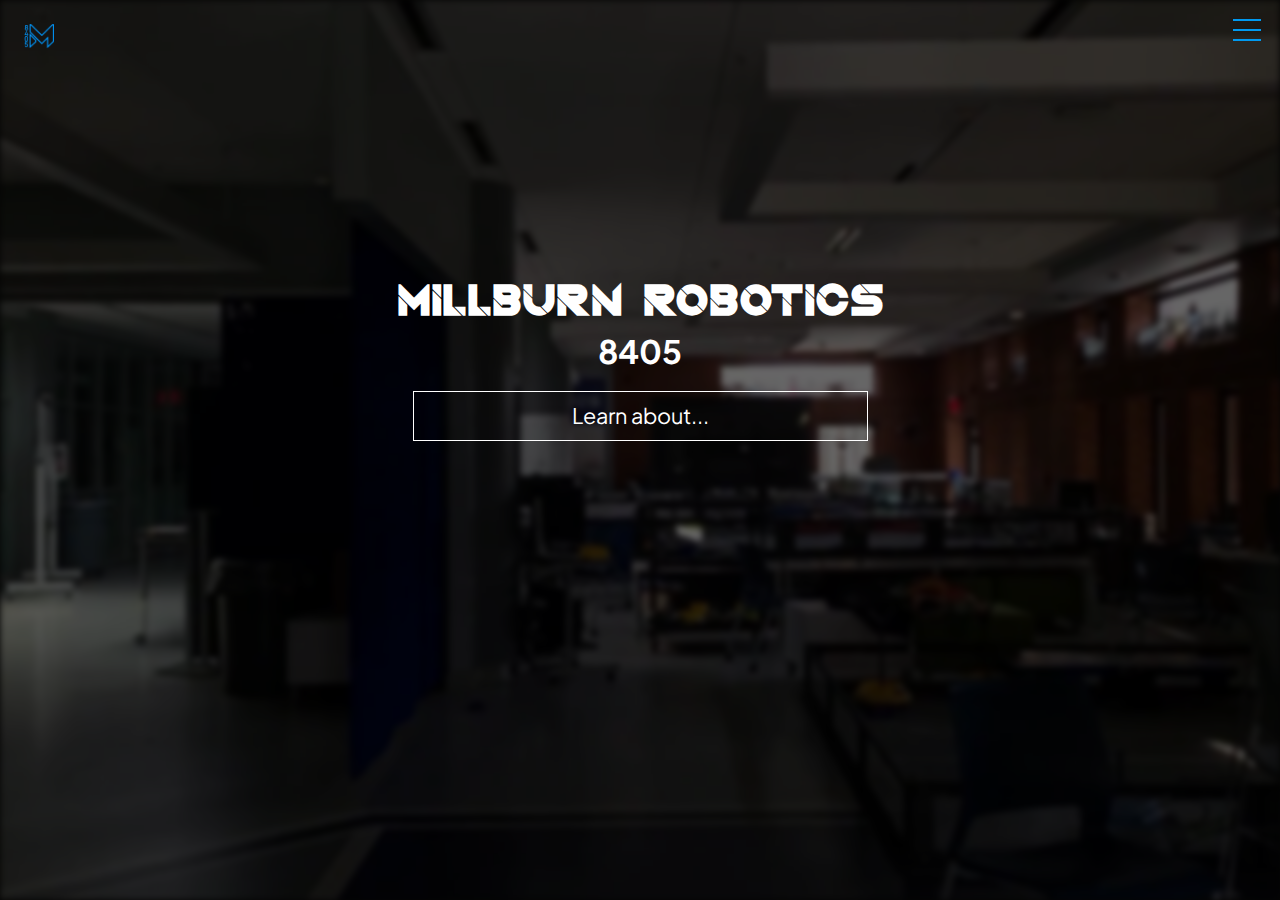
<file: index.html>
<html lang="en">

<head>
  <meta charset="UTF-8" />
  <meta http-equiv="X-UA-Compatible" content="IE=edge" />
  <meta name="viewport" content="width=device-width, initial-scale=1.0" />
  <meta name="description" content="Welcome to the website of 7405X VEX AI Robotics!">
  <link rel="stylesheet" href="css/style.css" />
  <link rel="stylesheet" href="css/menu.css" />
  <link rel="preconnect" href="https://fonts.googleapis.com" />
  <link rel="preconnect" href="https://fonts.gstatic.com" crossorigin />
  <link href="https://fonts.googleapis.com/css2?family=Akshar&family=Roboto&display=swap" rel="stylesheet" />
  <title>8405 Millburn Robotics</title>
  <link rel="icon" type="image/x-icon" href="./media/favicon.png" />
</head>

<body>
  <div class="logo">
    <a href="index.html"><img src="./media/favicon.png" alt="Millburn 8405" /></a>
  </div>

  <nav>
    <div id="nav"></div>
  </nav>

  <header class="splash">
    <div class="splash-img"></div>
    <div class="splash-inner">
      <h1>MILLBURN ROBOTICS</h1>
      <h2>8405</h2>
      <a class="button" id="learnmore">Learn about...</a>
      <a href="build.html" class="button invis" id="build">Build</a>
      <a href="code.html" class="button invis" id="code">Code</a>
    </div>
  </header>

  <script src="./js/script.js"></script>
  <script src="./js/buttons.js"></script>
</body>

</html>
</file>
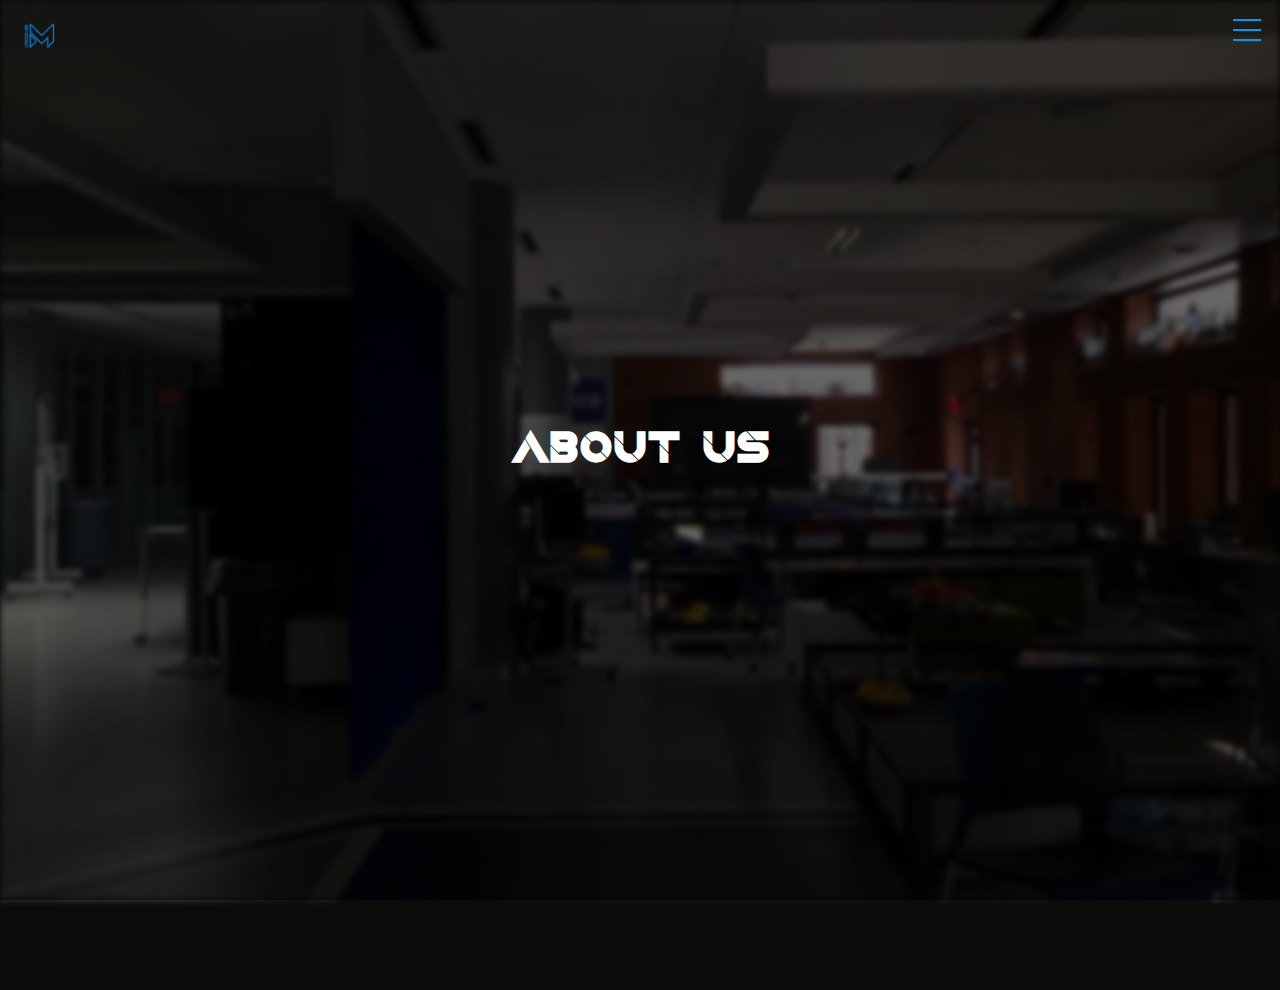
<file: about.html>
<html lang="en">

<head>
  <meta charset="UTF-8" />
  <meta http-equiv="X-UA-Compatible" content="IE=edge" />
  <meta name="viewport" content="width=device-width, initial-scale=1.0" />
  <link rel="stylesheet" href="css/style.css" />
  <link rel="stylesheet" href="css/menu.css" />
  <link rel="preconnect" href="https://fonts.googleapis.com" />
  <link rel="preconnect" href="https://fonts.gstatic.com" crossorigin />
  <link href="https://fonts.googleapis.com/css2?family=Akshar&family=Roboto&display=swap" rel="stylesheet" />
  <title>About Us</title>
  <link rel="icon" type="image/x-icon" href="./media/favicon.png" />
</head>

<body>
  <div class="logo">
    <a href="index.html"><img src="./media/favicon.png" alt="Millburn AI" /></a>
  </div>

  <nav>
    <div id="nav"></div>
  </nav>

  <header class="splash">
    <div class="splash-img"></div>
    <div class="splash-inner">
      <h1>ABOUT US</h1>
    </div>
  </header>

  <main></main>

  <script src="./js/script.js"></script>
</body>

</html>
</file>
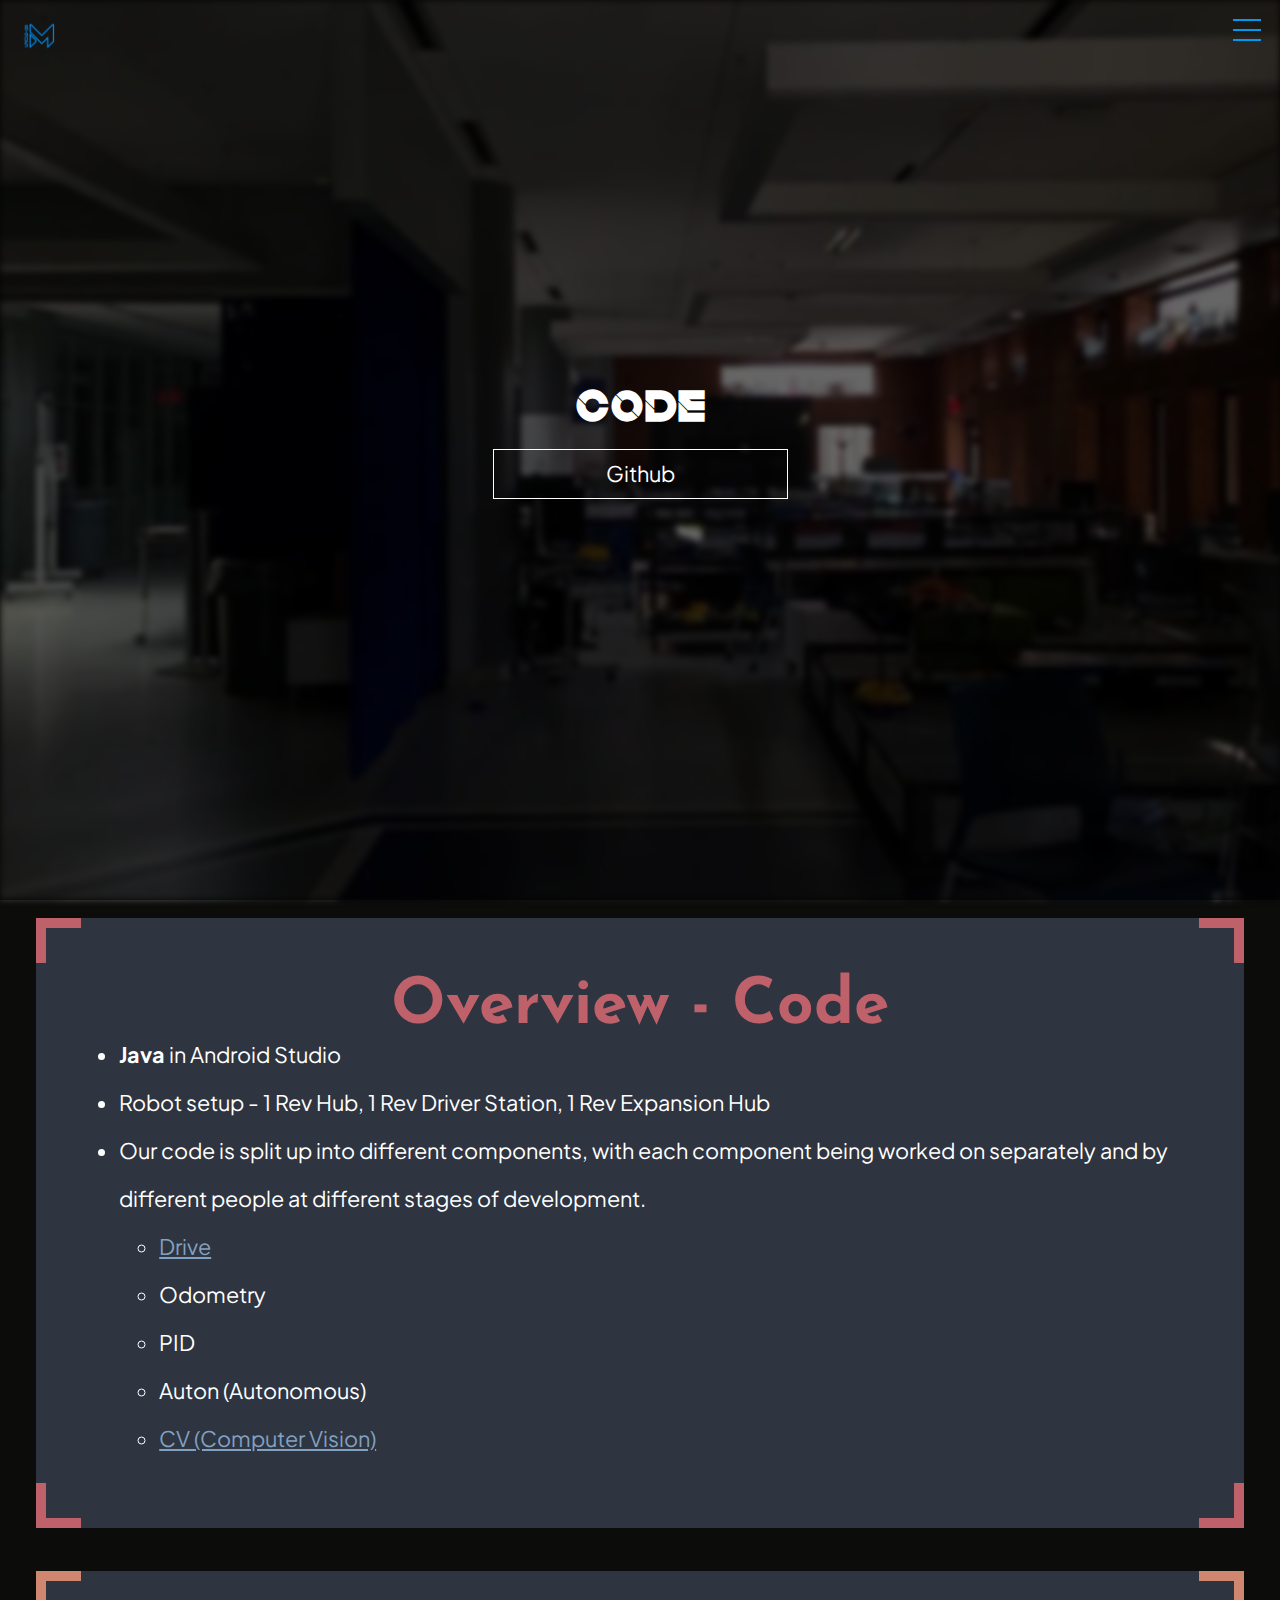
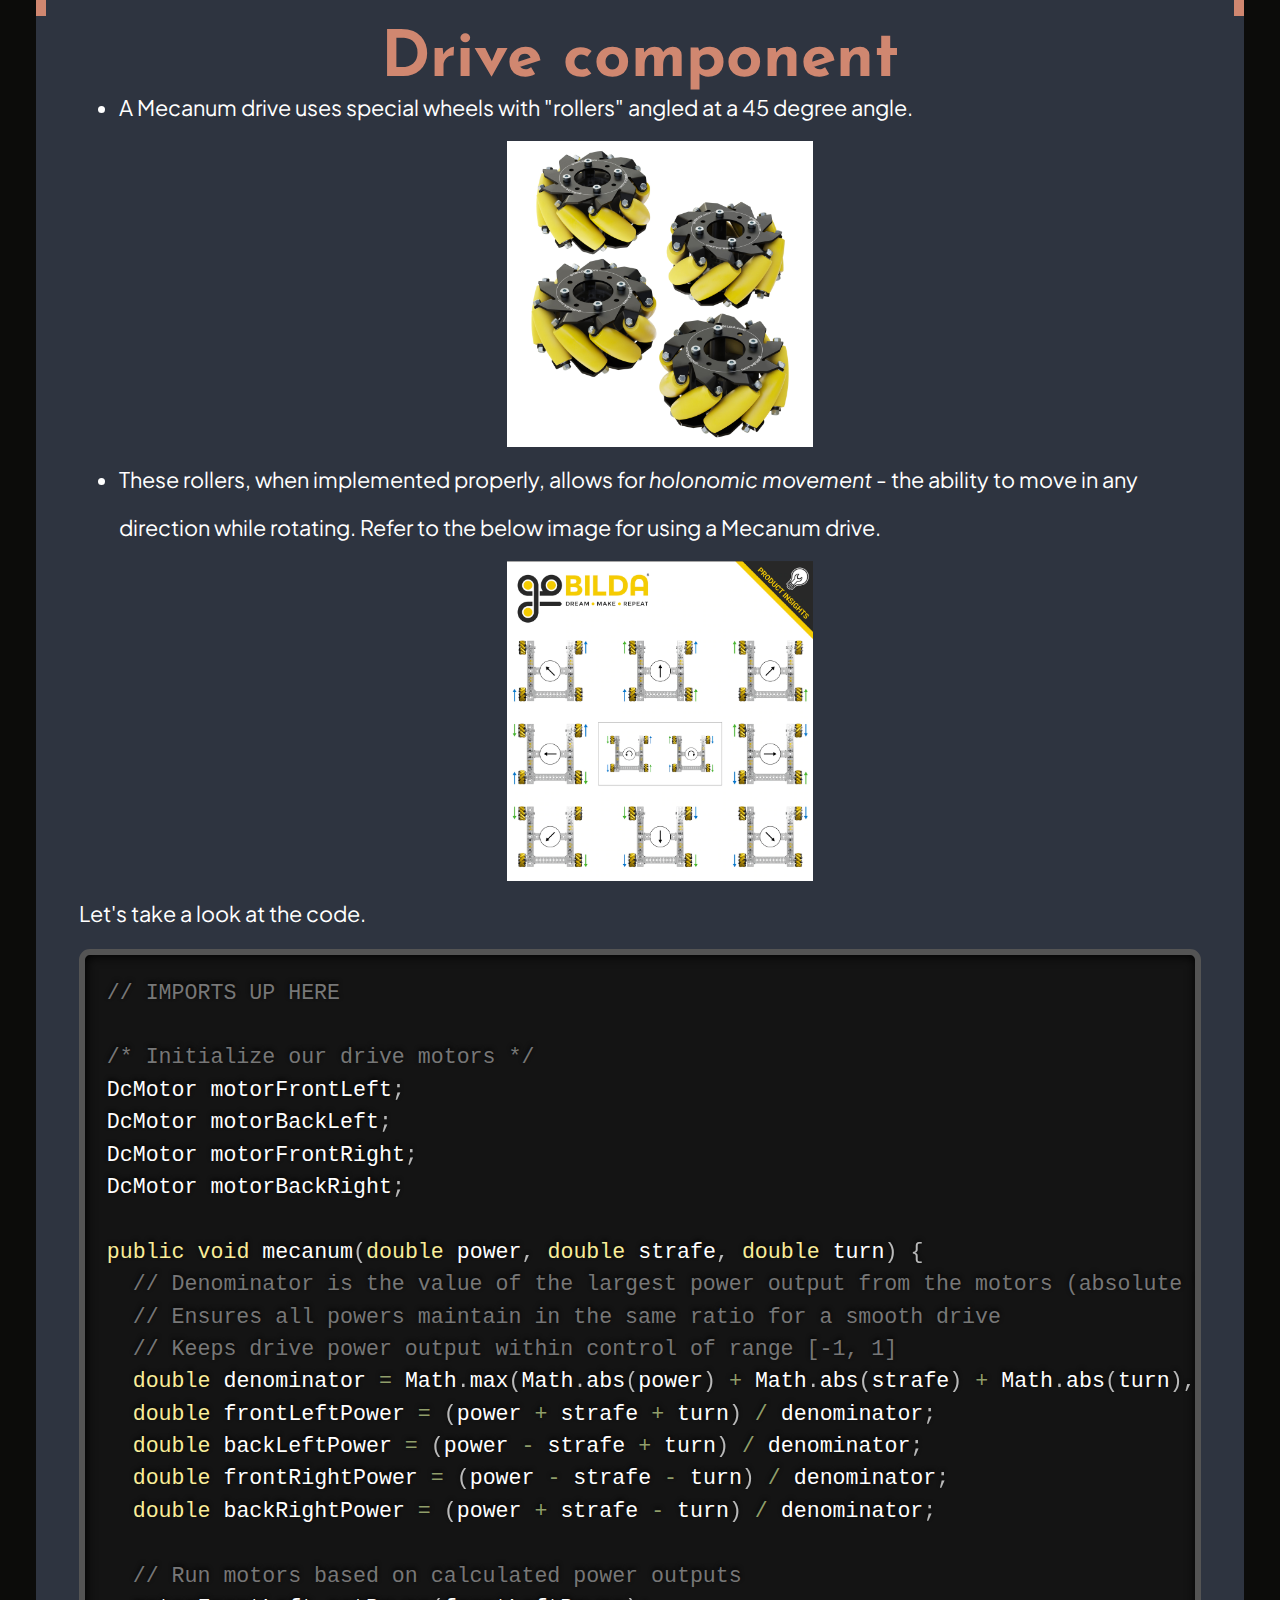
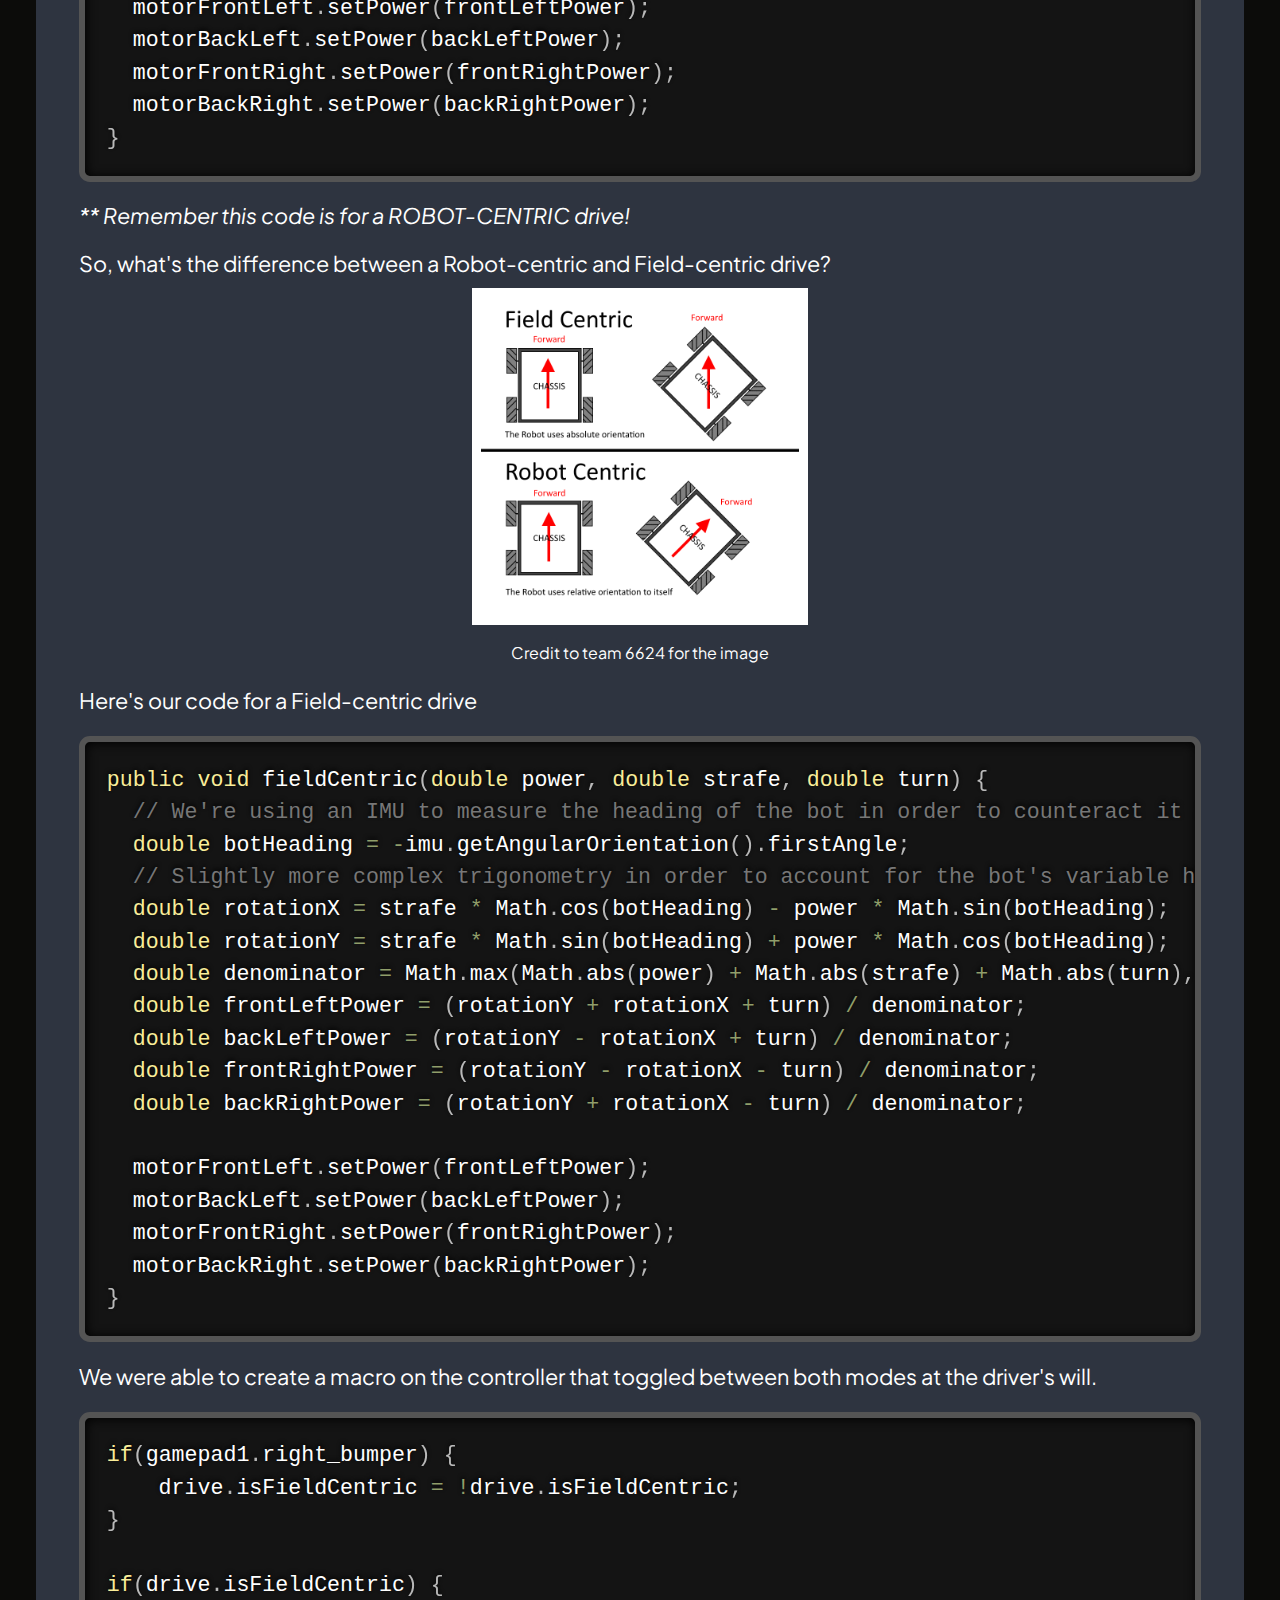
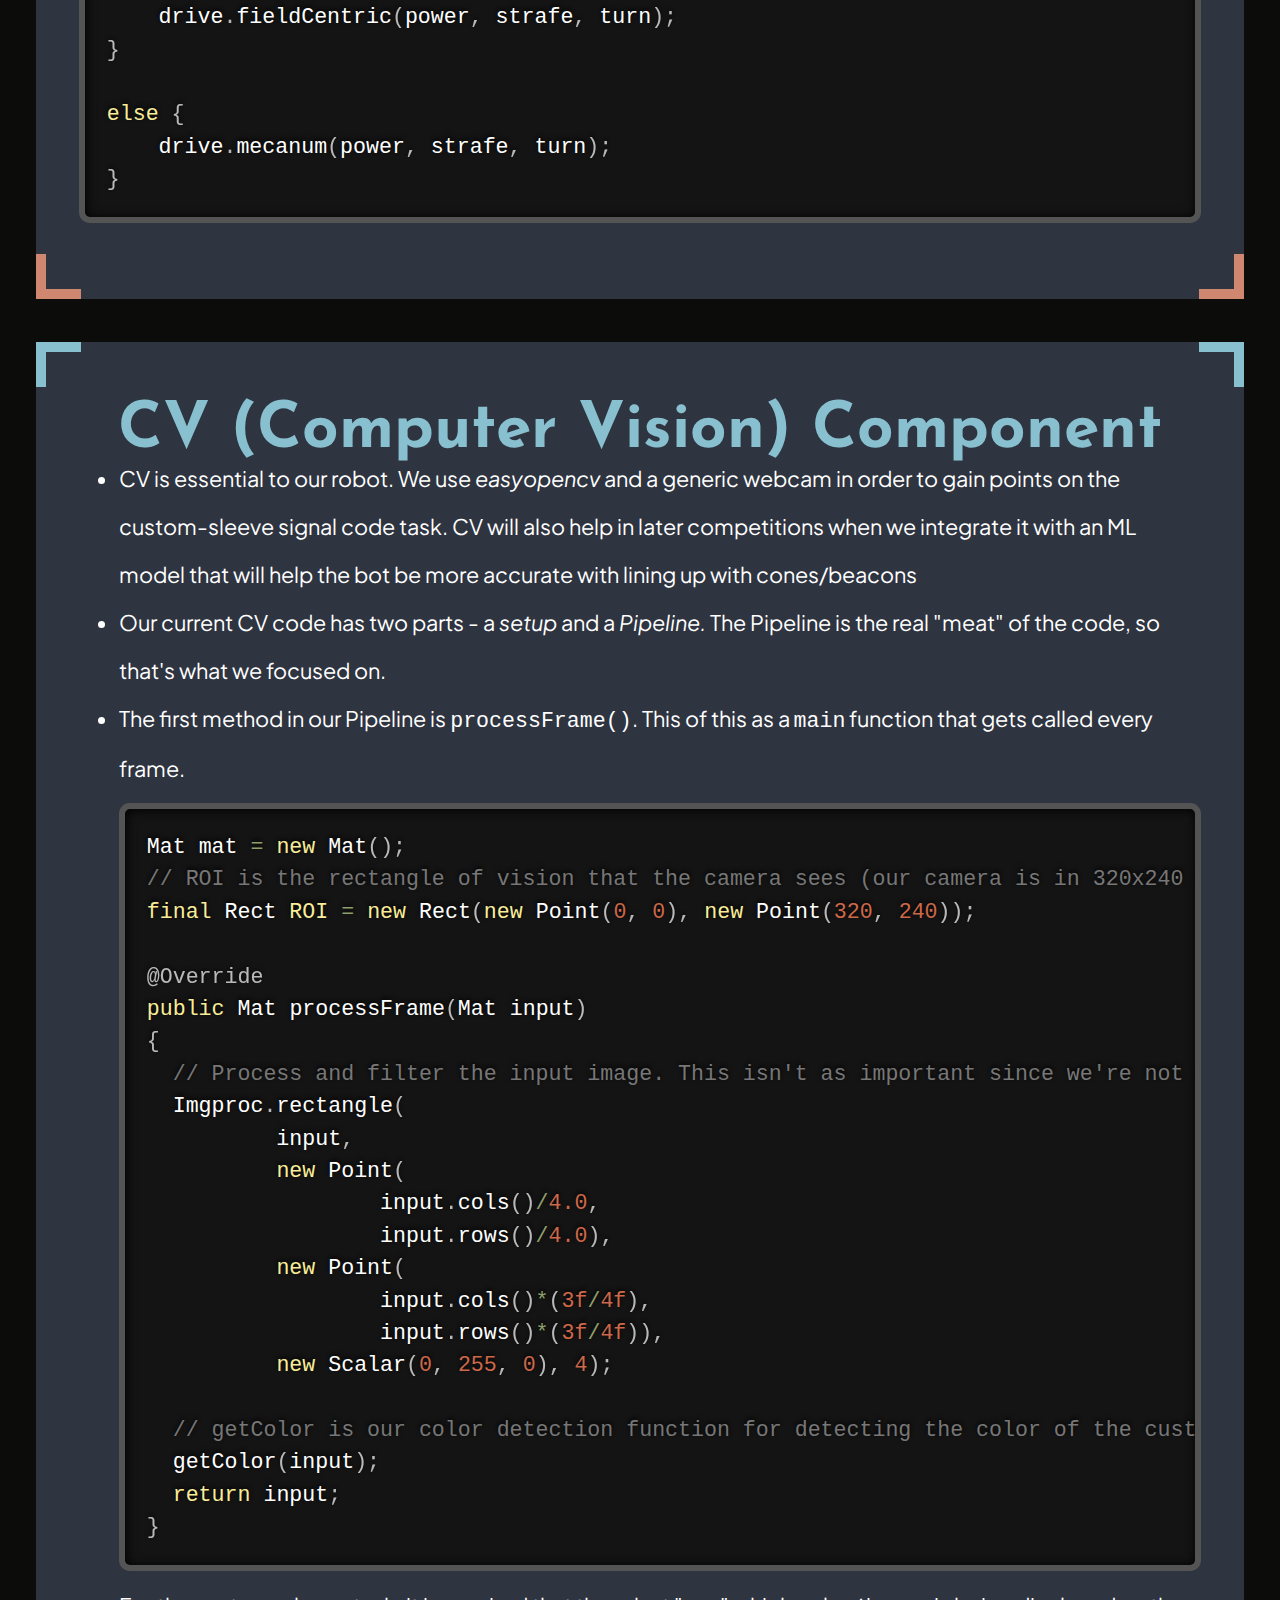
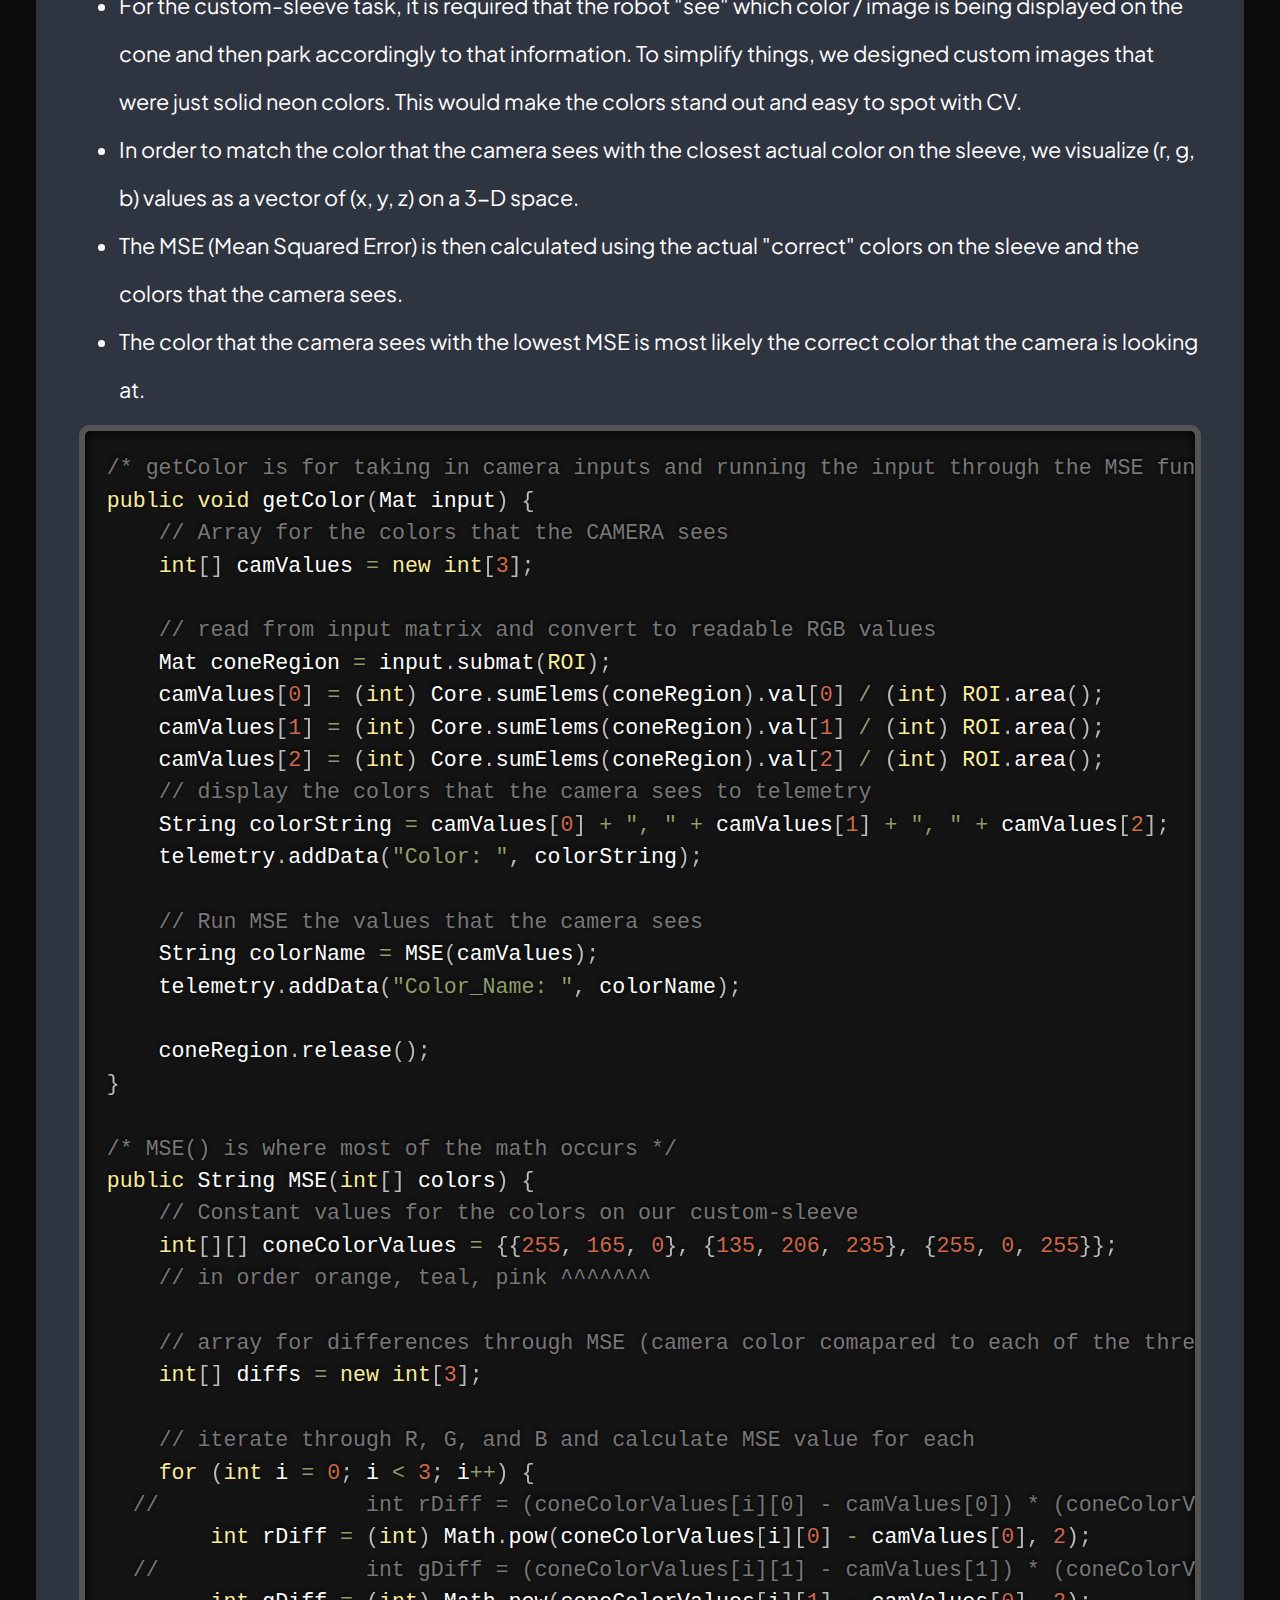
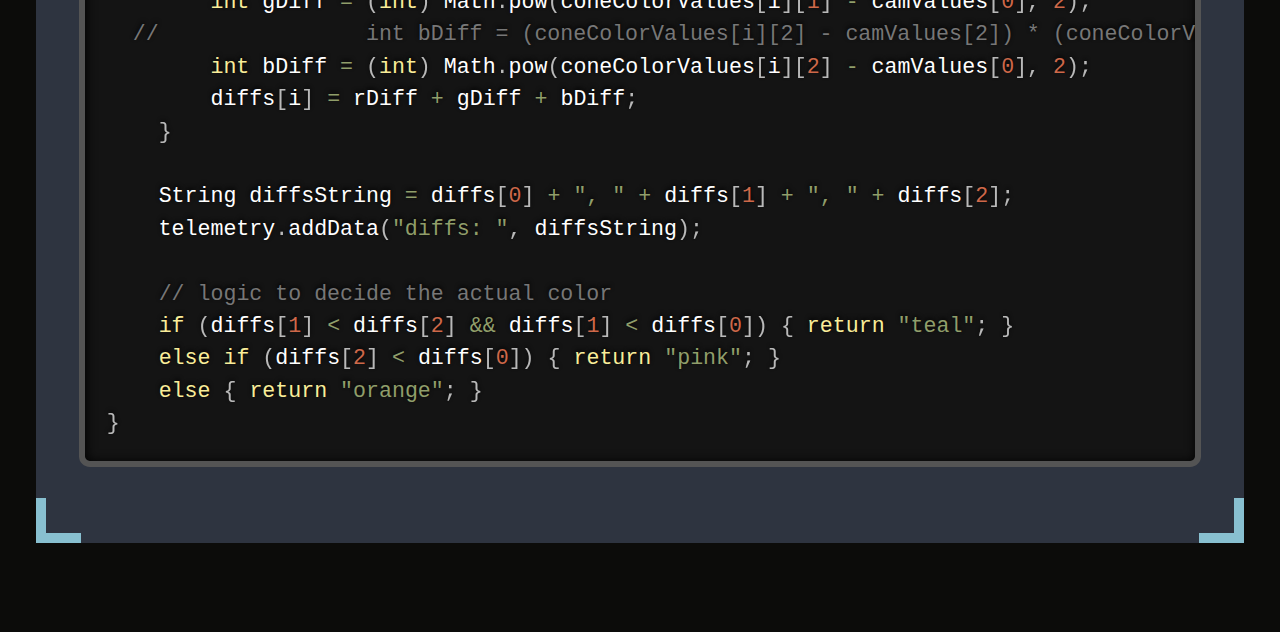
<file: code.html>
<html lang="en">

<head>
  <meta charset="UTF-8" />
  <meta http-equiv="X-UA-Compatible" content="IE=edge" />
  <meta name="viewport" content="width=device-width, initial-scale=1.0" />
  <link rel="stylesheet" href="css/style.css" />
  <link rel="stylesheet" href="css/menu.css" />
  <link rel="preconnect" href="https://fonts.googleapis.com" />
  <link rel="preconnect" href="https://fonts.gstatic.com" crossorigin />
  <link href="https://fonts.googleapis.com/css2?family=Akshar&family=Roboto&display=swap" rel="stylesheet" />
  <title>Code</title>
  <link rel="icon" type="image/x-icon" href="./media/favicon.png" />
  <link rel="stylesheet" href="assets/prism.css">
</head>

<body>
  <div class="logo">
    <a href="index.html"><img src="./media/favicon.png" alt="Millburn AI" /></a>
  </div>

  <nav>
    <div id="nav"></div>
  </nav>

  <header class="splash">
    <div class="splash-img"></div>
    <div class="splash-inner">
      <h1>CODE</h1>
      <a class="button" href="https://github.com/SaazM/8405FTC" target="_blank">Github</a>
    </div>
  </header>

  <main>
    <article>
      <section id="overview">
        <div class="container-overview">
          <h1>Overview - Code</h1>
          <ul>
            <li><strong>Java</strong> in Android Studio</li>
            <li>Robot setup - 1 Rev Hub, 1 Rev Driver Station, 1 Rev Expansion Hub</li>
            <li>Our code is split up into different components, with each component being worked on separately and by different people at different stages of development.</li>
            <ul>
              <li><a href="#drive">Drive</a></li>
              <li>Odometry</li>
              <li>PID</li>
              <li>Auton (Autonomous)</li>
              <li><a href="#cv">CV (Computer Vision)</a></li>
            </ul>
          </ul>
        </div>
      </section>

      <section id="overview">
        <div class="container-drive" id="drive">
          <h1>Drive component</h1>

          <ul>
          <li>A Mecanum drive uses special wheels with "rollers" angled at a 45 degree angle.</li>
          <img src="assets/mecanum.jpg"></img>
          <li>These rollers, when implemented properly, allows for <i>holonomic movement</i> - the ability to move in any direction while rotating. Refer to the below image for using a Mecanum drive.</li>
          <img src="assets/mecanum_chart.png"></img>
          </ul>

          <p>Let's take a look at the code.</p>

<pre><code class="language-java">// IMPORTS UP HERE

/* Initialize our drive motors */
DcMotor motorFrontLeft;
DcMotor motorBackLeft;
DcMotor motorFrontRight;
DcMotor motorBackRight;

public void mecanum(double power, double strafe, double turn) {
  // Denominator is the value of the largest power output from the motors (absolute value) OR 1
  // Ensures all powers maintain in the same ratio for a smooth drive
  // Keeps drive power output within control of range [-1, 1]
  double denominator = Math.max(Math.abs(power) + Math.abs(strafe) + Math.abs(turn), 1);
  double frontLeftPower = (power + strafe + turn) / denominator;
  double backLeftPower = (power - strafe + turn) / denominator;
  double frontRightPower = (power - strafe - turn) / denominator;
  double backRightPower = (power + strafe - turn) / denominator;

  // Run motors based on calculated power outputs
  motorFrontLeft.setPower(frontLeftPower);
  motorBackLeft.setPower(backLeftPower);
  motorFrontRight.setPower(frontRightPower);
  motorBackRight.setPower(backRightPower);
}
</code></pre>

        <p><i>** Remember this code is for a ROBOT-CENTRIC drive!</i></p>
        <p>So, what's the difference between a Robot-centric and Field-centric drive?</p>
        <img src="assets/centric.png" class="white-bg">
        <p class="center">Credit to team 6624 for the image</p>

        <p>Here's our code for a Field-centric drive</p>
<pre><code class="language-java">public void fieldCentric(double power, double strafe, double turn) {
  // We're using an IMU to measure the heading of the bot in order to counteract it in a Field-centric drive
  double botHeading = -imu.getAngularOrientation().firstAngle;
  // Slightly more complex trigonometry in order to account for the bot's variable heading
  double rotationX = strafe * Math.cos(botHeading) - power * Math.sin(botHeading);
  double rotationY = strafe * Math.sin(botHeading) + power * Math.cos(botHeading);
  double denominator = Math.max(Math.abs(power) + Math.abs(strafe) + Math.abs(turn), 1);
  double frontLeftPower = (rotationY + rotationX + turn) / denominator;
  double backLeftPower = (rotationY - rotationX + turn) / denominator;
  double frontRightPower = (rotationY - rotationX - turn) / denominator;
  double backRightPower = (rotationY + rotationX - turn) / denominator;

  motorFrontLeft.setPower(frontLeftPower);
  motorBackLeft.setPower(backLeftPower);
  motorFrontRight.setPower(frontRightPower);
  motorBackRight.setPower(backRightPower);
}
</code></pre>

        <p>We were able to create a macro on the controller that toggled between both modes at the driver's will.</p>
<pre><code class="language-java">if(gamepad1.right_bumper) {
    drive.isFieldCentric = !drive.isFieldCentric;
}

if(drive.isFieldCentric) {
    drive.fieldCentric(power, strafe, turn);
}

else {
    drive.mecanum(power, strafe, turn);
}
</code></pre>
        </div>
      </section>


      <section id="overview">
        <div class="container-cv" id="cv">
          <h1>CV (Computer Vision) Component</h1>

          <ul>
            <li><p>CV is essential to our robot. We use <i>easyopencv</i> and a generic webcam in order to gain points on the custom-sleeve signal code task. CV will also help in later competitions when we integrate it with an ML model that will help the bot be more accurate with lining up with cones/beacons</p></li>

            <li><p>Our current CV code has two parts - a <i>setup</i> and a <i>Pipeline.</i> The Pipeline is the real "meat" of the code, so that's what we focused on.</p></li>
            <li><p>The first method in our Pipeline is <code>processFrame()</code>. This of this as a <code>main</code> function that gets called every frame.</p></li>
<pre><code class="language-java">Mat mat = new Mat();
// ROI is the rectangle of vision that the camera sees (our camera is in 320x240 res)
final Rect ROI = new Rect(new Point(0, 0), new Point(320, 240));

@Override
public Mat processFrame(Mat input)
{
  // Process and filter the input image. This isn't as important since we're not streaming the output of the camera to anything.
  Imgproc.rectangle(
          input,
          new Point(
                  input.cols()/4.0,
                  input.rows()/4.0),
          new Point(
                  input.cols()*(3f/4f),
                  input.rows()*(3f/4f)),
          new Scalar(0, 255, 0), 4);

  // getColor is our color detection function for detecting the color of the custom-sleeve task.
  getColor(input);
  return input;
}
</code></pre>
          </ul>

          <ul>
            <li>For the custom-sleeve task, it is required that the robot "see" which color / image is being displayed on the cone and then park accordingly to that information. To simplify things, we designed custom images that were just solid neon colors. This would make the colors stand out and easy to spot with CV.</li>
            <li>In order to match the color that the camera sees with the closest actual color on the sleeve, we visualize (r, g, b) values as a vector of (x, y, z) on a 3-D space.</li>
            <li>The MSE (Mean Squared Error) is then calculated using the actual "correct" colors on the sleeve and the colors that the camera sees.</li>
            <li>The color that the camera sees with the lowest MSE is most likely the correct color that the camera is looking at.</li>
          </ul>
<pre><code class="language-java">/* getColor is for taking in camera inputs and running the input through the MSE function */
public void getColor(Mat input) {
    // Array for the colors that the CAMERA sees
    int[] camValues = new int[3];

    // read from input matrix and convert to readable RGB values
    Mat coneRegion = input.submat(ROI);
    camValues[0] = (int) Core.sumElems(coneRegion).val[0] / (int) ROI.area();
    camValues[1] = (int) Core.sumElems(coneRegion).val[1] / (int) ROI.area();
    camValues[2] = (int) Core.sumElems(coneRegion).val[2] / (int) ROI.area();
    // display the colors that the camera sees to telemetry
    String colorString = camValues[0] + ", " + camValues[1] + ", " + camValues[2];
    telemetry.addData("Color: ", colorString);

    // Run MSE the values that the camera sees
    String colorName = MSE(camValues);
    telemetry.addData("Color_Name: ", colorName);

    coneRegion.release();
}

/* MSE() is where most of the math occurs */
public String MSE(int[] colors) {
    // Constant values for the colors on our custom-sleeve
    int[][] coneColorValues = {{255, 165, 0}, {135, 206, 235}, {255, 0, 255}};
    // in order orange, teal, pink ^^^^^^^

    // array for differences through MSE (camera color comapared to each of the three custom-sleeve colors)
    int[] diffs = new int[3];

    // iterate through R, G, and B and calculate MSE value for each
    for (int i = 0; i < 3; i++) {
  //                int rDiff = (coneColorValues[i][0] - camValues[0]) * (coneColorValues[i][0] - camValues[0]);
        int rDiff = (int) Math.pow(coneColorValues[i][0] - camValues[0], 2);
  //                int gDiff = (coneColorValues[i][1] - camValues[1]) * (coneColorValues[i][1] - camValues[1]);
        int gDiff = (int) Math.pow(coneColorValues[i][1] - camValues[0], 2);
  //                int bDiff = (coneColorValues[i][2] - camValues[2]) * (coneColorValues[i][2] - camValues[2]);
        int bDiff = (int) Math.pow(coneColorValues[i][2] - camValues[0], 2);
        diffs[i] = rDiff + gDiff + bDiff;
    }

    String diffsString = diffs[0] + ", " + diffs[1] + ", " + diffs[2];
    telemetry.addData("diffs: ", diffsString);

    // logic to decide the actual color
    if (diffs[1] < diffs[2] && diffs[1] < diffs[0]) { return "teal"; }
    else if (diffs[2] < diffs[0]) { return "pink"; }
    else { return "orange"; }
}
</code></pre>

        </div>
      </section>
    </article>
  </main>

  <script src="./js/script.js"></script>
  <script src="assets/prism.js"></script>
</body>

</html>
</file>
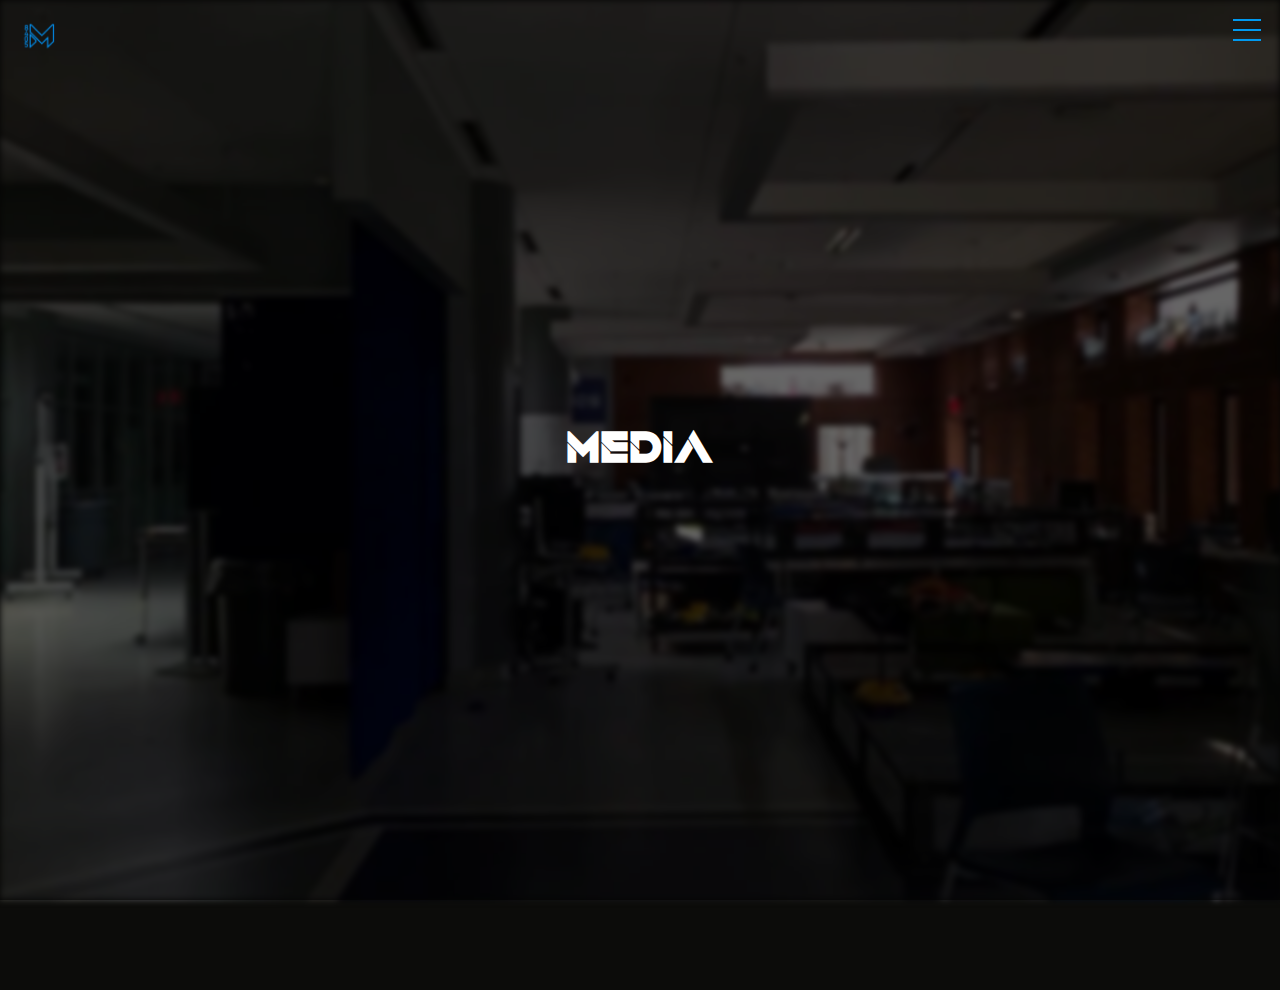
<file: media.html>
<html lang="en">

<head>
  <meta charset="UTF-8" />
  <meta http-equiv="X-UA-Compatible" content="IE=edge" />
  <meta name="viewport" content="width=device-width, initial-scale=1.0" />
  <link rel="stylesheet" href="css/style.css" />
  <link rel="stylesheet" href="css/menu.css" />
  <link rel="preconnect" href="https://fonts.googleapis.com" />
  <link rel="preconnect" href="https://fonts.gstatic.com" crossorigin />
  <link href="https://fonts.googleapis.com/css2?family=Akshar&family=Roboto&display=swap" rel="stylesheet" />
  <title>Media</title>
  <link rel="icon" type="image/x-icon" href="./media/favicon.png" />
</head>

<body>
  <div class="logo">
    <a href="index.html"><img src="./media/favicon.png" alt="Millburn AI" /></a>
  </div>

  <nav>
    <div id="nav"></div>
  </nav>

  <header class="splash">
    <div class="splash-img"></div>
    <div class="splash-inner">
      <h1>MEDIA</h1>
    </div>
  </header>

  <main></main>


  <script src="./js/script.js"></script>
</body>

</html>
</file>
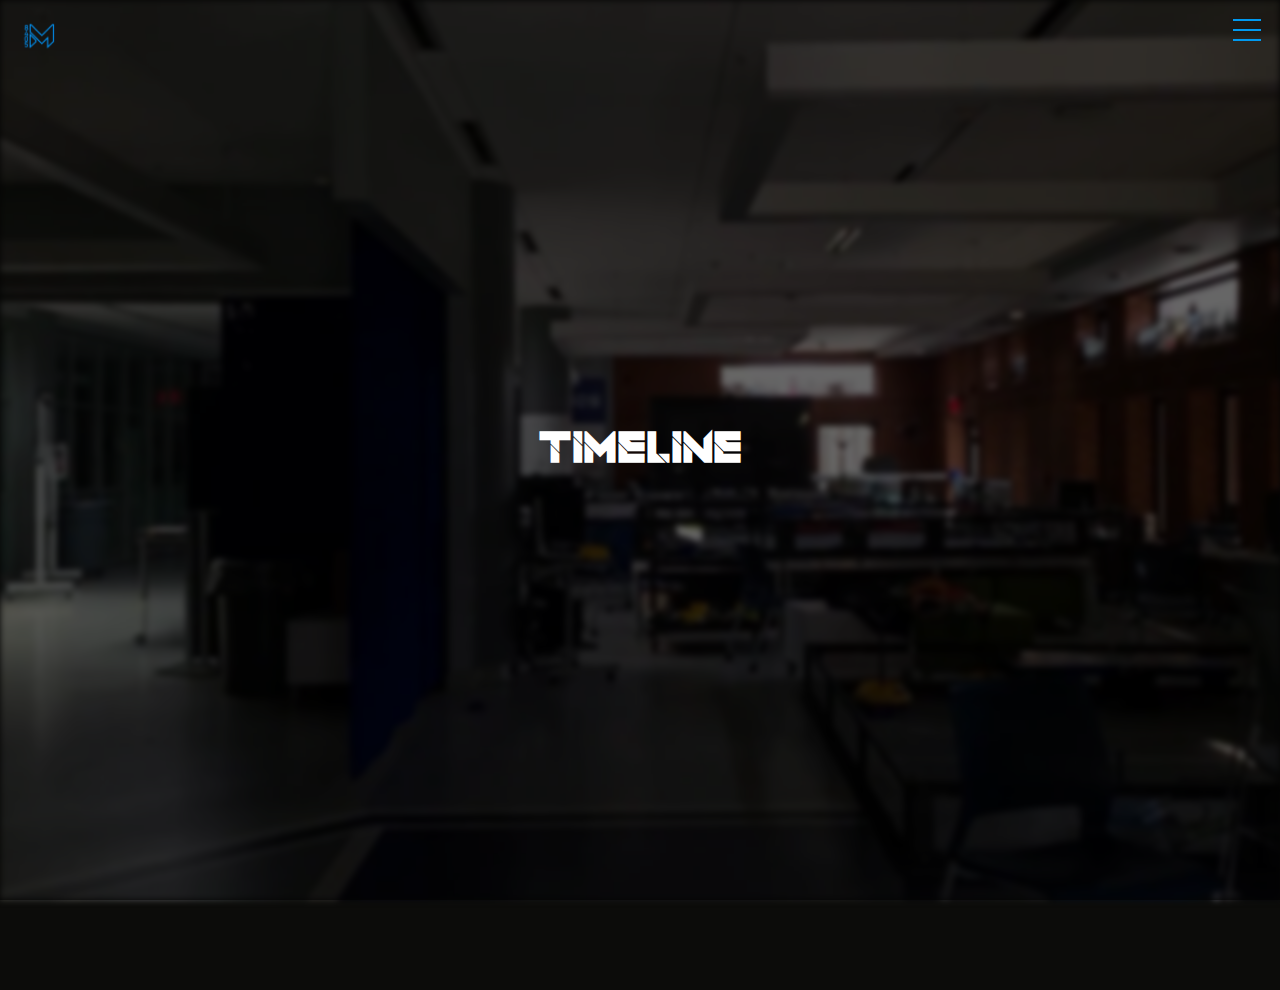
<file: timeline.html>
<html lang="en">

<head>
  <meta charset="UTF-8" />
  <meta http-equiv="X-UA-Compatible" content="IE=edge" />
  <meta name="viewport" content="width=device-width, initial-scale=1.0" />
  <link rel="stylesheet" href="css/style.css" />
  <link rel="stylesheet" href="css/menu.css" />
  <link rel="preconnect" href="https://fonts.googleapis.com" />
  <link rel="preconnect" href="https://fonts.gstatic.com" crossorigin />
  <link href="https://fonts.googleapis.com/css2?family=Akshar&family=Roboto&display=swap" rel="stylesheet" />
  <title>Timeline</title>
  <link rel="icon" type="image/x-icon" href="./media/favicon.png" />
</head>

<body>
  <div class="logo">
    <a href="index.html"><img src="./media/favicon.png" alt="Millburn AI" /></a>
  </div>

  <nav>
    <div id="nav"></div>
  </nav>

  <header class="splash">
    <div class="splash-img"></div>
    <div class="splash-inner">
      <h1>TIMELINE</h1>
    </div>
  </header>


  <main></main>


  <script src="./js/script.js"></script>
</body>

</html>
</file>
<file: css/style.css>
@import url('https://fonts.googleapis.com/css2?family=Josefin+Sans&family=Plus+Jakarta+Sans&display=swap');

@font-face {
  font-family: "Quantum";
  src: url("../media/Quantumfixed.ttf");
}

@font-face {
  font-family: "Brolink";
  src: url("../media/brolink.otf") format("opentype");
}


:root {
  --highlight: #0099f0;
  --bg: #0C0C0A;
  --gray: $727171;
  --head: 'Josefin Sans', sans-serif;
  --body: 'Plus Jakarta Sans', sans-serif;

  --nord0: #2e3440;
  --nord1: #3b4252;
  --nord2: #434c5e;
  --nord3: #4c566a;
  --nord4: #d8dee9;
  --nord5: #e5e9f0;
  --nord6: #eceff4;
  --nord7: #8fbcbb;
  --nord8: #88c0d0;
  --nord9: #81a1c1;
  --nord10: #5e81ac;
  --nord11: #bf616a;
  --nord12: #d08770;
  --nord13: #ebcb8b;
  --nord14: #a3be8c;
  --nord15: #b48ead;
}

* {
  box-sizing: border-box;
  margin: 0;
}

html {
    scroll-behavior: smooth;
}

body {
  font-family: var(--body);
  font-size: 1.35rem;
  line-height: 3rem;
  background-color: var(--bg);
}

.logo {
  background-color: transparent;
}

.logo > a > img {
  width: 3rem;
  margin-left: 15px;
  margin-top:15px;
  position: fixed;
}

.splash {
  background-color: rgba(0, 0, 0, 0.6);
  color: white;
  height: 100vh;
  display: flex;
  align-items: center;
  justify-content: center;
  z-index: 0;
  overflow: hidden;
}

.splash .splash-img {
  background-image: url("../media/splash.jpg");
  background-size: cover;
  background-position: center;
  background-repeat: no-repeat;
  width: 100%;
  height: 100%;
  position: absolute;
  z-index: -1;
  filter: blur(3px);
}

.splash-inner {
  text-align: center;
  display: flex;
  flex-direction: column;
}

.splash-inner h1 {
  font-family: "Quantum";
}

.splash-inner .button {
  background-color: transparent;
  border: 1px solid white;
  text-decoration: none;
  color: white;
  padding: 0 7rem;
  transition: all 0.4s ease;
  margin: 1rem;
  cursor: pointer;
}

.splash-inner .button:hover {
  background-color: white;
  color: black;
}

a.invis {
  transform: scale(0);
}

a.back {
  transform: scale(1);
}

/********** MAIN /**********/

main {
  background-color: var(--bg);
  color: white;
  margin-left: 4vh;
  margin-right: 4vh;
  margin-bottom: 10vh;
  margin-top: 2vh;
}


main h1 {
  text-align: center;
  font-size: 4rem;
  font-family: var(--head);
}

main h3 {
  font-size: 2rem;
  font-family: var(--head);
  text-decoration: underline;
  margin-bottom: 1vh;
}

main p {
}

section {
  background-color: var(--nord0);
}

section .container-overview {
  background:
    linear-gradient(to right, var(--nord11) 10px, transparent 10px) 0 0,
    linear-gradient(to right, var(--nord11) 10px, transparent 10px) 0 100%,
    linear-gradient(to left, var(--nord11) 10px, transparent 10px) 100% 0,
    linear-gradient(to left, var(--nord11) 10px, transparent 10px) 100% 100%,
    linear-gradient(to bottom, var(--nord11) 10px, transparent 10px) 0 0,
    linear-gradient(to bottom, var(--nord11) 10px, transparent 10px) 100% 0,
    linear-gradient(to top, var(--nord11) 10px, transparent 10px) 0 100%,
    linear-gradient(to top, var(--nord11) 10px, transparent 10px) 100% 100%;

  background-repeat: no-repeat;
  background-size: 45px 45px;
  padding: 0 2em;
  margin-bottom: 2em;
  padding-top: 3em;
  padding-bottom: 3em;
}

section .container-overview h1,
section .container-overview h3 {
  color: var(--nord11);
}

section .container-drive {
  background:
    linear-gradient(to right, var(--nord12) 10px, transparent 10px) 0 0,
    linear-gradient(to right, var(--nord12) 10px, transparent 10px) 0 100%,
    linear-gradient(to left, var(--nord12) 10px, transparent 10px) 100% 0,
    linear-gradient(to left, var(--nord12) 10px, transparent 10px) 100% 100%,
    linear-gradient(to bottom, var(--nord12) 10px, transparent 10px) 0 0,
    linear-gradient(to bottom, var(--nord12) 10px, transparent 10px) 100% 0,
    linear-gradient(to top, var(--nord12) 10px, transparent 10px) 0 100%,
    linear-gradient(to top, var(--nord12) 10px, transparent 10px) 100% 100%;

  background-repeat: no-repeat;
  background-size: 45px 45px;
  padding: 0 2em;
  margin-bottom: 2em;
  padding-top: 3em;
  padding-bottom: 3em;
}
section .container-drive h1,
section .container-drive h3 {
  color: var(--nord12);
}


section .container-cv {
  background:
    linear-gradient(to right, var(--nord8) 10px, transparent 10px) 0 0,
    linear-gradient(to right, var(--nord8) 10px, transparent 10px) 0 100%,
    linear-gradient(to left, var(--nord8) 10px, transparent 10px) 100% 0,
    linear-gradient(to left, var(--nord8) 10px, transparent 10px) 100% 100%,
    linear-gradient(to bottom, var(--nord8) 10px, transparent 10px) 0 0,
    linear-gradient(to bottom, var(--nord8) 10px, transparent 10px) 100% 0,
    linear-gradient(to top, var(--nord8) 10px, transparent 10px) 0 100%,
    linear-gradient(to top, var(--nord8) 10px, transparent 10px) 100% 100%;

  background-repeat: no-repeat;
  background-size: 45px 45px;
  padding: 0 2em;
  margin-bottom: 2em;
  padding-top: 3em;
  padding-bottom: 3em;
}
section .container-cv h1,
section .container-cv h3 {
  color: var(--nord8);
}



img {
  width: 30%;
  text-align: center;
  display: block;
  margin-left: auto;
  margin-right: auto;
  padding: 1vh;
}

.white-bg {
  background-color: white;
}

.center {
  text-align: center;
  font-size: 16px;
  margin-top: 0.5vh;
}

main a {
    color: var(--nord9);
}
</file>
<file: css/menu.css>
.menu-wrap {
  position: fixed;
  top: 0;
  right: 63;
  align-items: right;
  justify-content: right;
  z-index: 1;
}

.menu-wrap .toggler {
  position: absolute;
  top: 0;
  left: 0;
  z-index: 2;
  cursor: pointer;
  width: 50px;
  height: 50px;
  opacity: 0;
}

.menu-wrap .hamburger {
  position: absolute;
  top: 0;
  left: 0;
  z-index: 1;
  width: 60px;
  height: 60px;
  padding: 1rem;
  background: transparent;
  display: flex;
  align-items: center;
  justify-content: center;
}

.menu-wrap .hamburger > div {
  position: relative;
  width: 100%;
  height: 2px;
  background-color: #0099f0;
  display: flex;
  align-items: center;
  justify-content: center;
  transition: all 0.4s ease;
}

.menu-wrap .hamburger > div:before,
.menu-wrap .hamburger > div:after {
  content: "";
  position: absolute;
  z-index: 1;
  top: -10px;
  width: 100%;
  height: 2px;
  background: inherit;
}

.menu-wrap .hamburger > div:after {
  top: 10px;
}

.menu-wrap .toggler:checked + .hamburger > div {
  transform: rotate(135deg);
}

.menu-wrap .toggler:checked + .hamburger > div:before,
.menu-wrap .toggler:checked + .hamburger > div:after {
  top: 0;
  transform: rotate(90deg);
}

.menu-wrap .toggler:checked:hover + .hamburger > div {
  transform: rotate(225deg);
}

.menu-wrap .toggler:checked ~ .menu {
  visibility: visible;
}

.menu-wrap .toggler:checked ~ .menu > div {
  transform: scale(1);
  transition-duration: 0.4s;
}

.menu-wrap .toggler:checked ~ .menu > div > div {
  opacity: 1;
  transition-duration: 0.4s;
}

.menu-wrap .menu {
  position: fixed;
  top: 0;
  left: 0;
  width: 100%;
  height: 100%;
  visibility: hidden;
  overflow: hidden;
  display: flex;
  align-items: center;
  justify-content: center;
}

.menu-wrap .menu > div {
  background: rgba(128, 128, 128, 0.85);
  border-radius: 50%;
  width: 200vw;
  height: 200vw;
  display: flex;
  flex: none;
  align-items: center;
  justify-content: center;
  transform: scale(0);
  transition: all 0.4s ease;
}

.menu-wrap .menu > div > div {
  text-align: center;
  max-width: 90vw;
  max-height: 100vh;
  opacity: 0;
  transition: opacity 0.4s ease;
}

.menu-wrap .menu > div > div > ul > li {
  list-style: none;
  color: white;
  font-size: 1.5rem;
  padding: 1rem;
  transition: all 0.3s ease;
}

.menu-wrap .menu > div > div > ul > li:hover {
  transform: scale(1.2);
  cursor: pointer;
}

/* Underline From Center */
.hvr-underline-from-center {
  display: inline-block;
  vertical-align: middle;
  -webkit-transform: perspective(1px) translateZ(0);
  transform: perspective(1px) translateZ(0);
  box-shadow: 0 0 1px rgba(0, 0, 0, 0);
  position: relative;
  overflow: hidden;
}
.hvr-underline-from-center:before {
  content: "";
  position: absolute;
  z-index: -1;
  left: 51%;
  right: 51%;
  bottom: 0;
  background: rgba(180, 180, 180, 0.95);
  height: 4px;
  -webkit-transition-property: left, right;
  transition-property: left, right;
  -webkit-transition-duration: 0.3s;
  transition-duration: 0.3s;
  -webkit-transition-timing-function: ease-out;
  transition-timing-function: ease-out;
}
.hvr-underline-from-center:hover:before,
.hvr-underline-from-center:focus:before,
.hvr-underline-from-center:active:before {
  left: 0;
  right: 0;
}

.menu-wrap .menu > div > div > ul > li > a {
  text-decoration: none;
  color: inherit;
  transition: all 0.4s ease;
}
</file>
<file: assets/prism.css>
/* PrismJS 1.29.0
https://prismjs.com/download.html#themes=prism-twilight&languages=clike+java&plugins=line-numbers */
code[class*=language-],pre[class*=language-]{color:#fff;background:0 0;font-family:Consolas,Monaco,'Andale Mono','Ubuntu Mono',monospace;font-size:1em;text-align:left;text-shadow:0 -.1em .2em #000;white-space:pre;word-spacing:normal;word-break:normal;word-wrap:normal;line-height:1.5;-moz-tab-size:4;-o-tab-size:4;tab-size:4;-webkit-hyphens:none;-moz-hyphens:none;-ms-hyphens:none;hyphens:none}:not(pre)>code[class*=language-],pre[class*=language-]{background:#141414}pre[class*=language-]{border-radius:.5em;border:.3em solid #545454;box-shadow:1px 1px .5em #000 inset;margin:.5em 0;overflow:auto;padding:1em}pre[class*=language-]::-moz-selection{background:#27292a}pre[class*=language-]::selection{background:#27292a}code[class*=language-] ::-moz-selection,code[class*=language-]::-moz-selection,pre[class*=language-] ::-moz-selection,pre[class*=language-]::-moz-selection{text-shadow:none;background:hsla(0,0%,93%,.15)}code[class*=language-] ::selection,code[class*=language-]::selection,pre[class*=language-] ::selection,pre[class*=language-]::selection{text-shadow:none;background:hsla(0,0%,93%,.15)}:not(pre)>code[class*=language-]{border-radius:.3em;border:.13em solid #545454;box-shadow:1px 1px .3em -.1em #000 inset;padding:.15em .2em .05em;white-space:normal}.token.cdata,.token.comment,.token.doctype,.token.prolog{color:#777}.token.punctuation{opacity:.7}.token.namespace{opacity:.7}.token.boolean,.token.deleted,.token.number,.token.tag{color:#ce6849}.token.builtin,.token.constant,.token.keyword,.token.property,.token.selector,.token.symbol{color:#f9ed99}.language-css .token.string,.style .token.string,.token.attr-name,.token.attr-value,.token.char,.token.entity,.token.inserted,.token.operator,.token.string,.token.url,.token.variable{color:#909e6a}.token.atrule{color:#7385a5}.token.important,.token.regex{color:#e8c062}.token.bold,.token.important{font-weight:700}.token.italic{font-style:italic}.token.entity{cursor:help}.language-markup .token.attr-name,.language-markup .token.punctuation,.language-markup .token.tag{color:#ac885c}.token{position:relative;z-index:1}.line-highlight.line-highlight{background:hsla(0,0%,33%,.25);background:linear-gradient(to right,hsla(0,0%,33%,.1) 70%,hsla(0,0%,33%,0));border-bottom:1px dashed #545454;border-top:1px dashed #545454;margin-top:.75em;z-index:0}.line-highlight.line-highlight:before,.line-highlight.line-highlight[data-end]:after{background-color:#8693a6;color:#f4f1ef}
pre[class*=language-].line-numbers{position:relative;padding-left:3.8em;counter-reset:linenumber}pre[class*=language-].line-numbers>code{position:relative;white-space:inherit}.line-numbers .line-numbers-rows{position:absolute;pointer-events:none;top:0;font-size:100%;left:-3.8em;width:3em;letter-spacing:-1px;border-right:1px solid #999;-webkit-user-select:none;-moz-user-select:none;-ms-user-select:none;user-select:none}.line-numbers-rows>span{display:block;counter-increment:linenumber}.line-numbers-rows>span:before{content:counter(linenumber);color:#999;display:block;padding-right:.8em;text-align:right}
</file>
